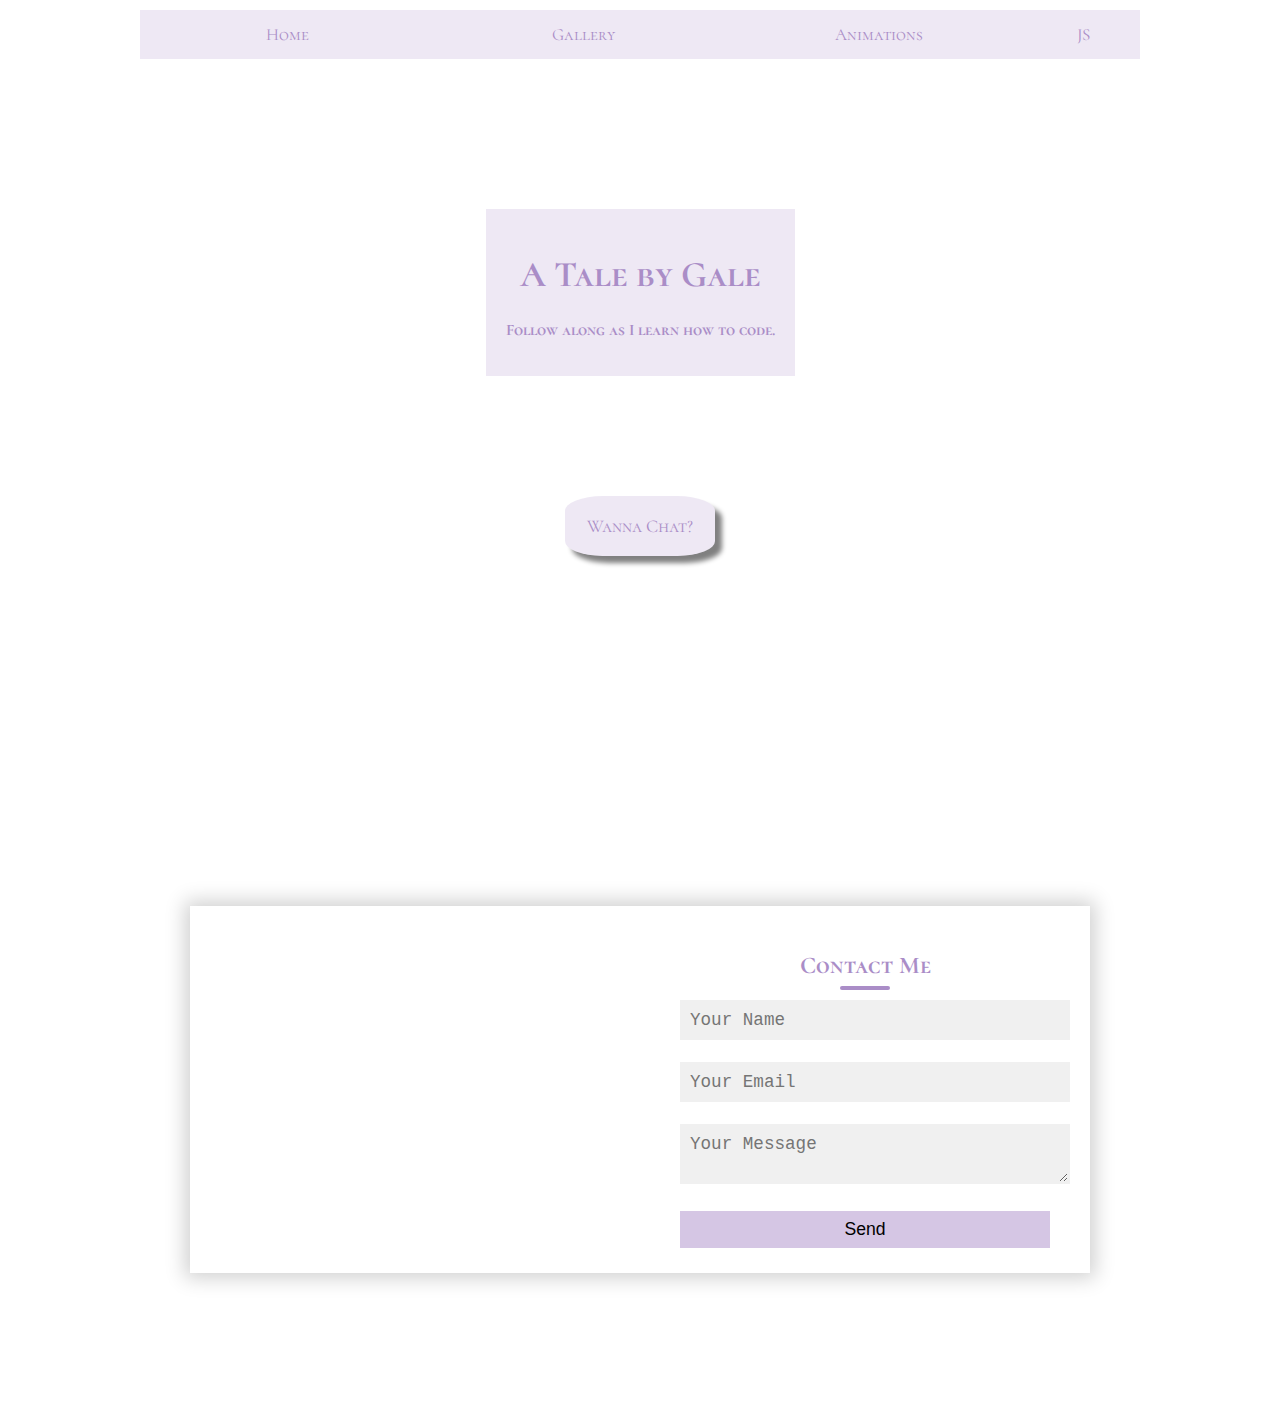
<file: index.html>
<!DOCTYPE html>
<html lang="en">

<head>
    <meta charset="UTF-8">
    <meta http-equiv="X-UA-Compatible" content="IE=edge">
    <meta name="viewport" content="width=device-width, initial-scale=1.0">
    <title>ATBG</title>
    <link rel="stylesheet" href="index.css">
    <link href="https://fonts.googleapis.com/css2?family=Cormorant+SC&family=Festive&display=swap" rel="stylesheet">
    <!-- Fathom - simple website analytics - https://github.com/usefathom/fathom -->
<script> 
    (function(f, a, t, h, o, m){
        a[h]=a[h]||function(){
            (a[h].q=a[h].q||[]).push(arguments)
        };
        o=f.createElement('script'),
        m=f.getElementsByTagName('script')[0];
        o.async=1; o.src=t; o.id='fathom-script';
        m.parentNode.insertBefore(o,m)
    })(document, window, '//analytics.atalebygale.com/tracker.js', 'fathom');
    fathom('set', 'siteId', 'FLEUE');
    fathom('trackPageview');
    </script>
    <!-- / Fathom -->    
</head>

<body>
    <div class ="container">

    <!-- Navigation Bar -->
    <div class="navbar">
        <a href = "/">Home</a>
        <a href = "/gallery.html" >Gallery</a>
        <a href="/animations.html">Animations</a>
        <div class="dropdown">
            <button class="dropbtn">JS
                <i class="dropbtn2"></i>
            </button>
            <div class="dropdown-links">
                <a href = "/conversions.html">Conversions</a>
                <a href="/time.html">Time</a>
                <a href="/datenight.html">Date Night</a>
            </div>
        </div>
    </div>
    <!-- Header -->
    <br>
    <br>
    <div class="header">
        <h1>A Tale by Gale</h1>
        <h3>Follow along as I learn how to code.</h3>
    </div>
    <br>
      <!--"contact me" Scroll Button -->
<div class="btncontainer">
    <button class="scrollbtn" onclick="window.scrollBy(0, 1000)">Wanna Chat?</button>
</div>
    <div style="height: 200px"></div>
    <!-- Contact Form -->
    <form name="MyContactForm" netlify>
<div class="contactcontainer">
    <div class="contactbox">
        <div class="left"></div>
        <div class="right">
        <h2 class="contactmetext">Contact Me</h2>
        <input name="Name" type="text" class="field" placeholder="Your Name">
        <input name="Email" type="email" class="field" placeholder="Your Email">
        <textarea name="Message" class="field area" placeholder="Your Message"></textarea>
        <button class="contactbtn">Send</button>
    </div>
    </div>
</div>
</form>
    </div>
</div>

</body>

<!-- Javascript -->

</html>
</file>
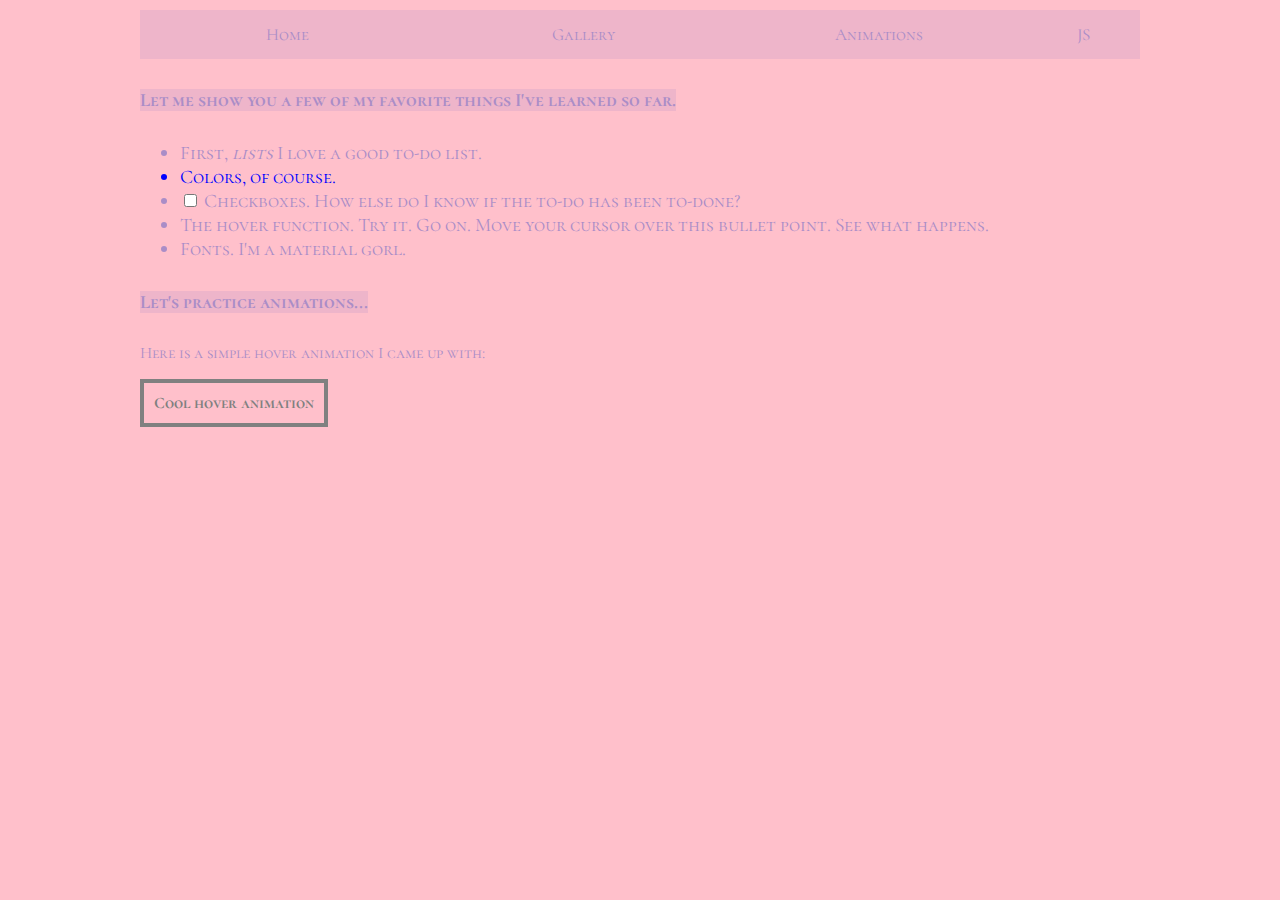
<file: animations.html>
<!DOCTYPE html>
<html lang="en">
<head>
    <meta charset="UTF-8">
    <meta http-equiv="X-UA-Compatible" content="IE=edge">
    <meta name="viewport" content="width=device-width, initial-scale=1.0">
    <title>ATBG</title>
    <link rel="stylesheet" href="index.css">
    <link href="https://fonts.googleapis.com/css2?family=Cormorant+SC&family=Festive&display=swap" rel="stylesheet">
    <!-- Fathom - simple website analytics - https://github.com/usefathom/fathom -->
<script> 
    (function(f, a, t, h, o, m){
        a[h]=a[h]||function(){
            (a[h].q=a[h].q||[]).push(arguments)
        };
        o=f.createElement('script'),
        m=f.getElementsByTagName('script')[0];
        o.async=1; o.src=t; o.id='fathom-script';
        m.parentNode.insertBefore(o,m)
    })(document, window, '//analytics.atalebygale.com/tracker.js', 'fathom');
    fathom('set', 'siteId', 'FLEUE');
    fathom('trackPageview');
    </script>
    <!-- / Fathom -->    
</head>
<body class="animbody"> <div class="container">
    <!-- Navigation Bar -->
    <div class="navbar">
        <a href = "/">Home</a>
        <a href = "/gallery.html" >Gallery</a>
        <a href="/animations.html">Animations</a>
        <div class="dropdown">
            <button class="dropbtn">JS
                <i class="dropbtn2"></i>
            </button>
            <div class="dropdown-links">
                <a href = "/conversions.html">Conversions</a>
                <a href="/time.html">Time</a>
                <a href="/datenight.html">Date Night</a>
            </div>
        </div>
    </div>
 <!-- My favorite things -->
 <div>
    <h3 class="letmeshow"> Let me show you a few of my favorite things I've learned so far.</h3>
    <ul class="favthings">
        <li>First, <em>lists</em> I love a good to-do list.</li>
        <li class="colors">Colors, of course.</li>
        <li> <input type="checkbox"> Checkboxes. How else do I know if the to-do has been to-done?</li>
        <li class="hover">The hover function. Try it. Go on. Move your cursor over this bullet point. See what
            happens.</li>
        <li class="fonts">Fonts. I'm a material gorl.</li>
    </ul>
</div>
<!-- Animations -->
<div>
    <h3 class="practicean">Let's practice animations...</h3>
    <p>Here is a simple hover animation I came up with:</p>
    <p class="anim1">Cool hover animation </p>
</div>
</div>
</body>
</html>
</file>
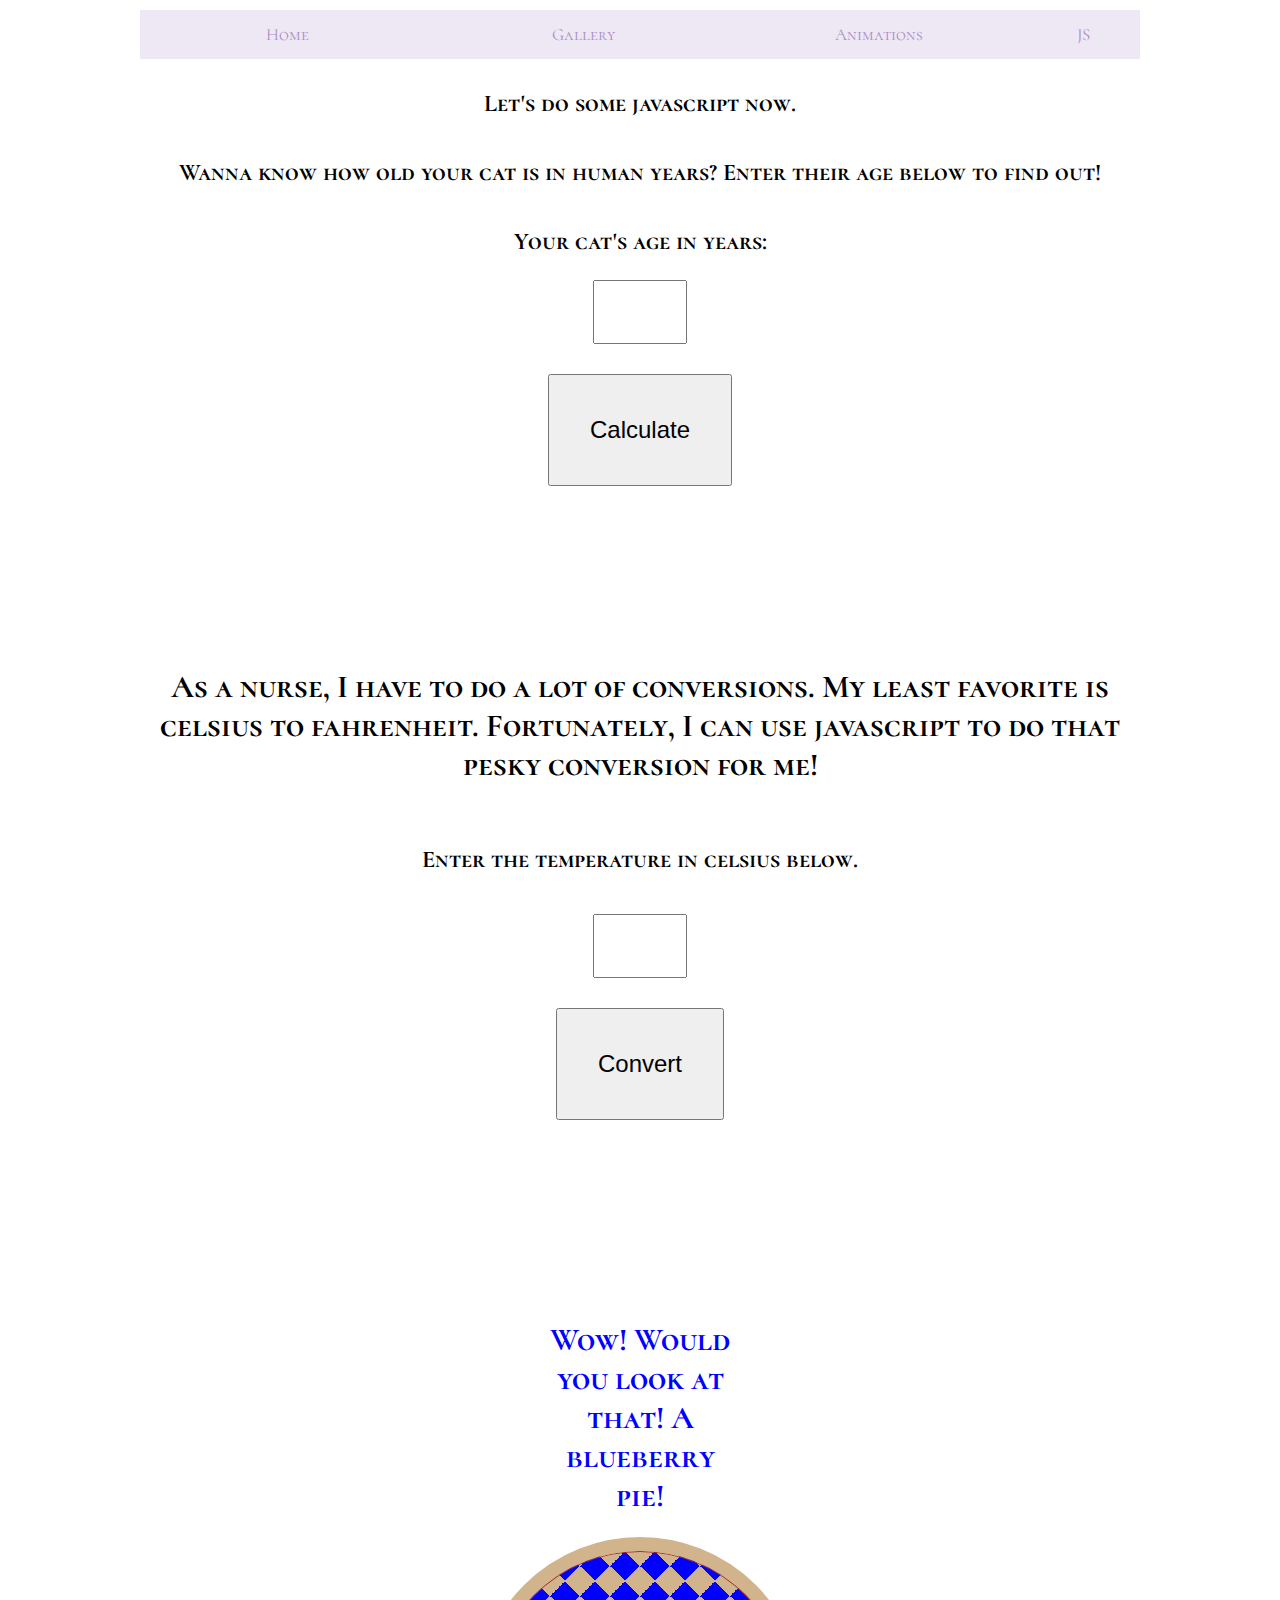
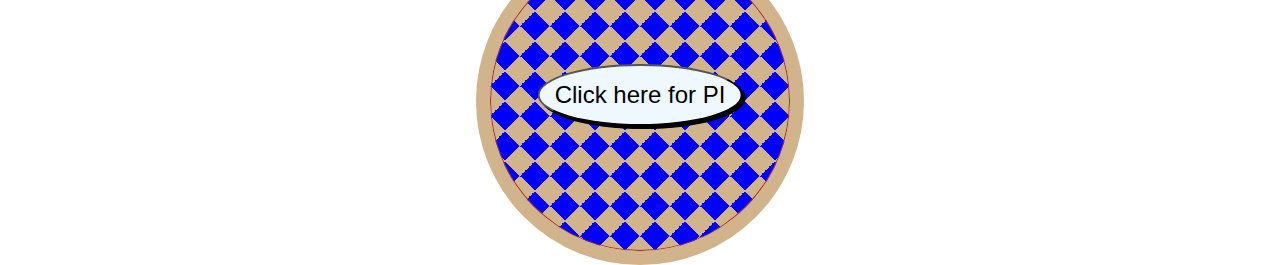
<file: conversions.html>
<!DOCTYPE html>
<html lang="en">
<head>
    <meta charset="UTF-8">
    <meta http-equiv="X-UA-Compatible" content="IE=edge">
    <meta name="viewport" content="width=device-width, initial-scale=1.0">
    <title>ATBG</title>
    <link rel="stylesheet" href="index.css">
    <link href="https://fonts.googleapis.com/css2?family=Cormorant+SC&family=Festive&display=swap" rel="stylesheet">
    <!-- Fathom - simple website analytics - https://github.com/usefathom/fathom -->
<script> 
    (function(f, a, t, h, o, m){
        a[h]=a[h]||function(){
            (a[h].q=a[h].q||[]).push(arguments)
        };
        o=f.createElement('script'),
        m=f.getElementsByTagName('script')[0];
        o.async=1; o.src=t; o.id='fathom-script';
        m.parentNode.insertBefore(o,m)
    })(document, window, '//analytics.atalebygale.com/tracker.js', 'fathom');
    fathom('set', 'siteId', 'FLEUE');
    fathom('trackPageview');
    </script>
    <!-- / Fathom -->    
</head>
<body>
    <div class="container">
    <!-- Navigation Bar -->
    <div class="navbar">
        <a href = "/">Home</a>
        <a href = "/gallery.html" >Gallery</a>
        <a href="/animations.html">Animations</a>
        <div class="dropdown">
            <button class="dropbtn">JS
                <i class="dropbtn2"></i>
            </button>
            <div class="dropdown-links">
                <a href = "/conversions.html">Conversions</a>
                <a href="time.html">Time</a>
                <a href="/datenight.html">Date Night</a>
            </div>
        </div>
    </div>
 
<!--Javascript (cat years to human years)-->
<div class="cattohumanyears">
    <h2> Let's do some javascript now.</h2>
    <h2> Wanna know how old your cat is in human years? Enter their age below to find out!</h3>

    <!-- <P> Cat's name</P> -->
    <!-- <input type = "text" id = "catname"> -->
 <div>
    <h2> Your cat's age in years:</p>
    <input type = "text" id = "catage">
    <br>
    <button id="btn"> Calculate </button>
    <div id="result"></div>
</div>
</div>



<!-- Celsius to fahrenheit -->
<br>
<div class="fahrenheitConversion">
<h1>As a nurse, I have to do a lot of conversions. My least favorite is celsius to fahrenheit. Fortunately, I can use javascript to do that pesky conversion for me!</h1>
<br>
<div class="fahrenheitConversionSection">
<h2>Enter the temperature in celsius below.</h2>
<br>
<input type = "text" id = "celsius">
<br>
<button id="tempButton">Convert</button>
<br>
<br>
<div id="tempResult"></div>
</div>
</div>


<!-- Let's eat PI! -->

<h1 class="PItext">Wow! Would 
you look at that! A 
blueberry pie!</h1>
<div class="circle">
<button 
class="piButton" id="piButton">
Click here for PI</button>
</div>

<!-- Javascript -->
<script src = "conversions.js"></script>
</div>
</body>
</html>
</file>
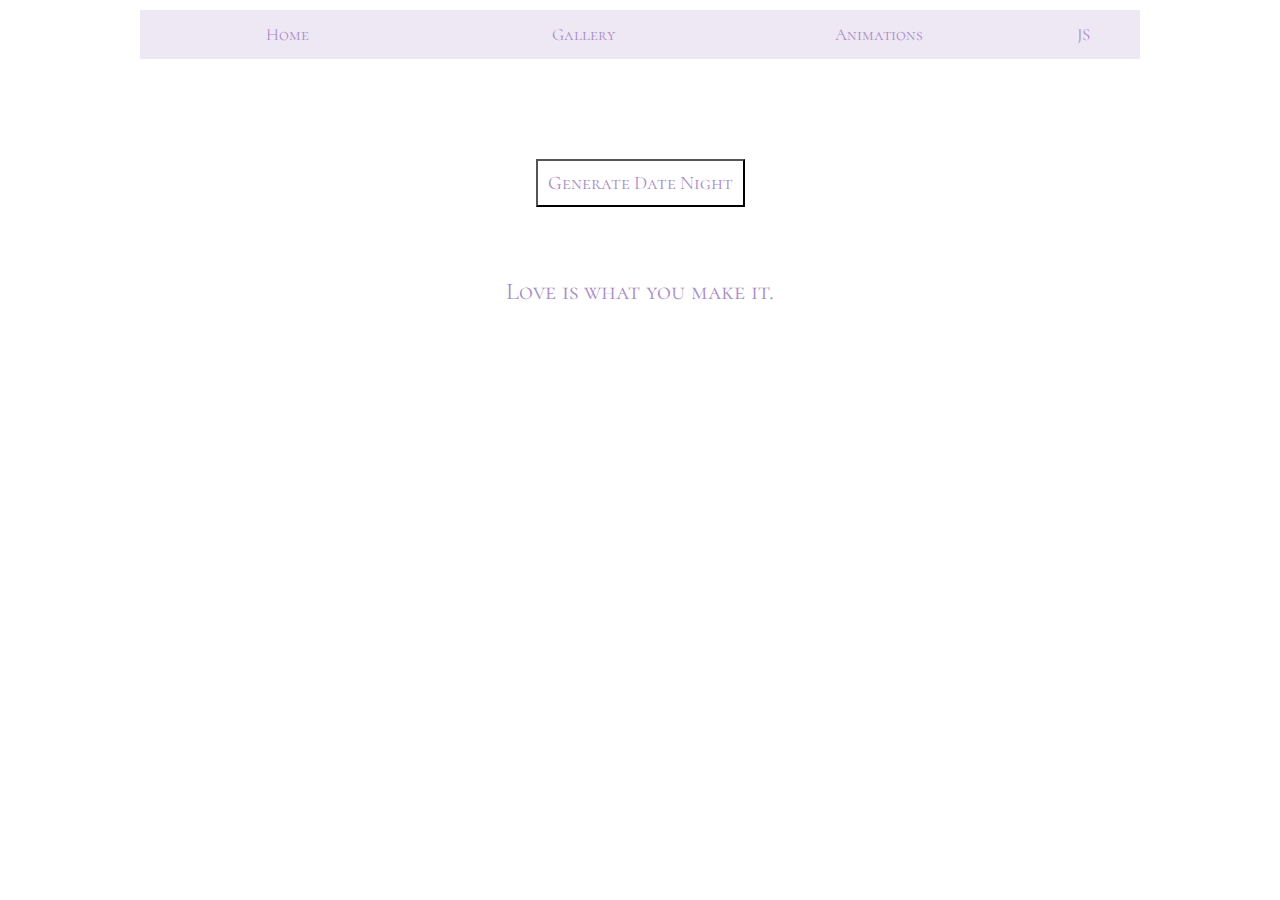
<file: datenight.html>
<!DOCTYPE html>
<html lang="en">
<head>
    <meta charset="UTF-8">
    <meta http-equiv="X-UA-Compatible" content="IE=edge">
    <meta name="viewport" content="width=device-width, initial-scale=1.0">
    <title>ATBG</title>
    <link rel="stylesheet" href="index.css">
    <link href="https://fonts.googleapis.com/css2?family=Cormorant+SC&family=Festive&display=swap" rel="stylesheet">
    <!-- Fathom - simple website analytics - https://github.com/usefathom/fathom -->
<script> 
    (function(f, a, t, h, o, m){
        a[h]=a[h]||function(){
            (a[h].q=a[h].q||[]).push(arguments)
        };
        o=f.createElement('script'),
        m=f.getElementsByTagName('script')[0];
        o.async=1; o.src=t; o.id='fathom-script';
        m.parentNode.insertBefore(o,m)
    })(document, window, '//analytics.atalebygale.com/tracker.js', 'fathom');
    fathom('set', 'siteId', 'FLEUE');
    fathom('trackPageview');
    </script>
    <!-- / Fathom -->    
</head>
<body class="datenightbody">
    <div class="container">
    <!-- Navigation Bar -->
    <div class="navbar">
        <a href = "/">Home</a>
        <a href = "/gallery.html" >Gallery</a>
        <a href="/animations.html">Animations</a>
        <div class="dropdown">
            <button class="dropbtn">JS
                <i class="dropbtn2"></i>
            </button>
            <div class="dropdown-links">
                <a href = "/conversions.html">Conversions</a>
                <a href="/time.html">Time</a>
                <a href="/datenight.html">Date Night</a>
            </div>
        </div>
    </div>
    <!-- Start content here -->
    <div class="dategeneratorbuttoncontainer">
        <button id="dategeneratorbutton">Generate Date Night</button>
    </div>
    <div class="resultcontainer">
        <div id="datenightresult">Love is what you make it.</div>
    </div>
    


<!-- Javascript -->
<script src = "datenight.js"></script>
</div>
</body>
</html>
</file>
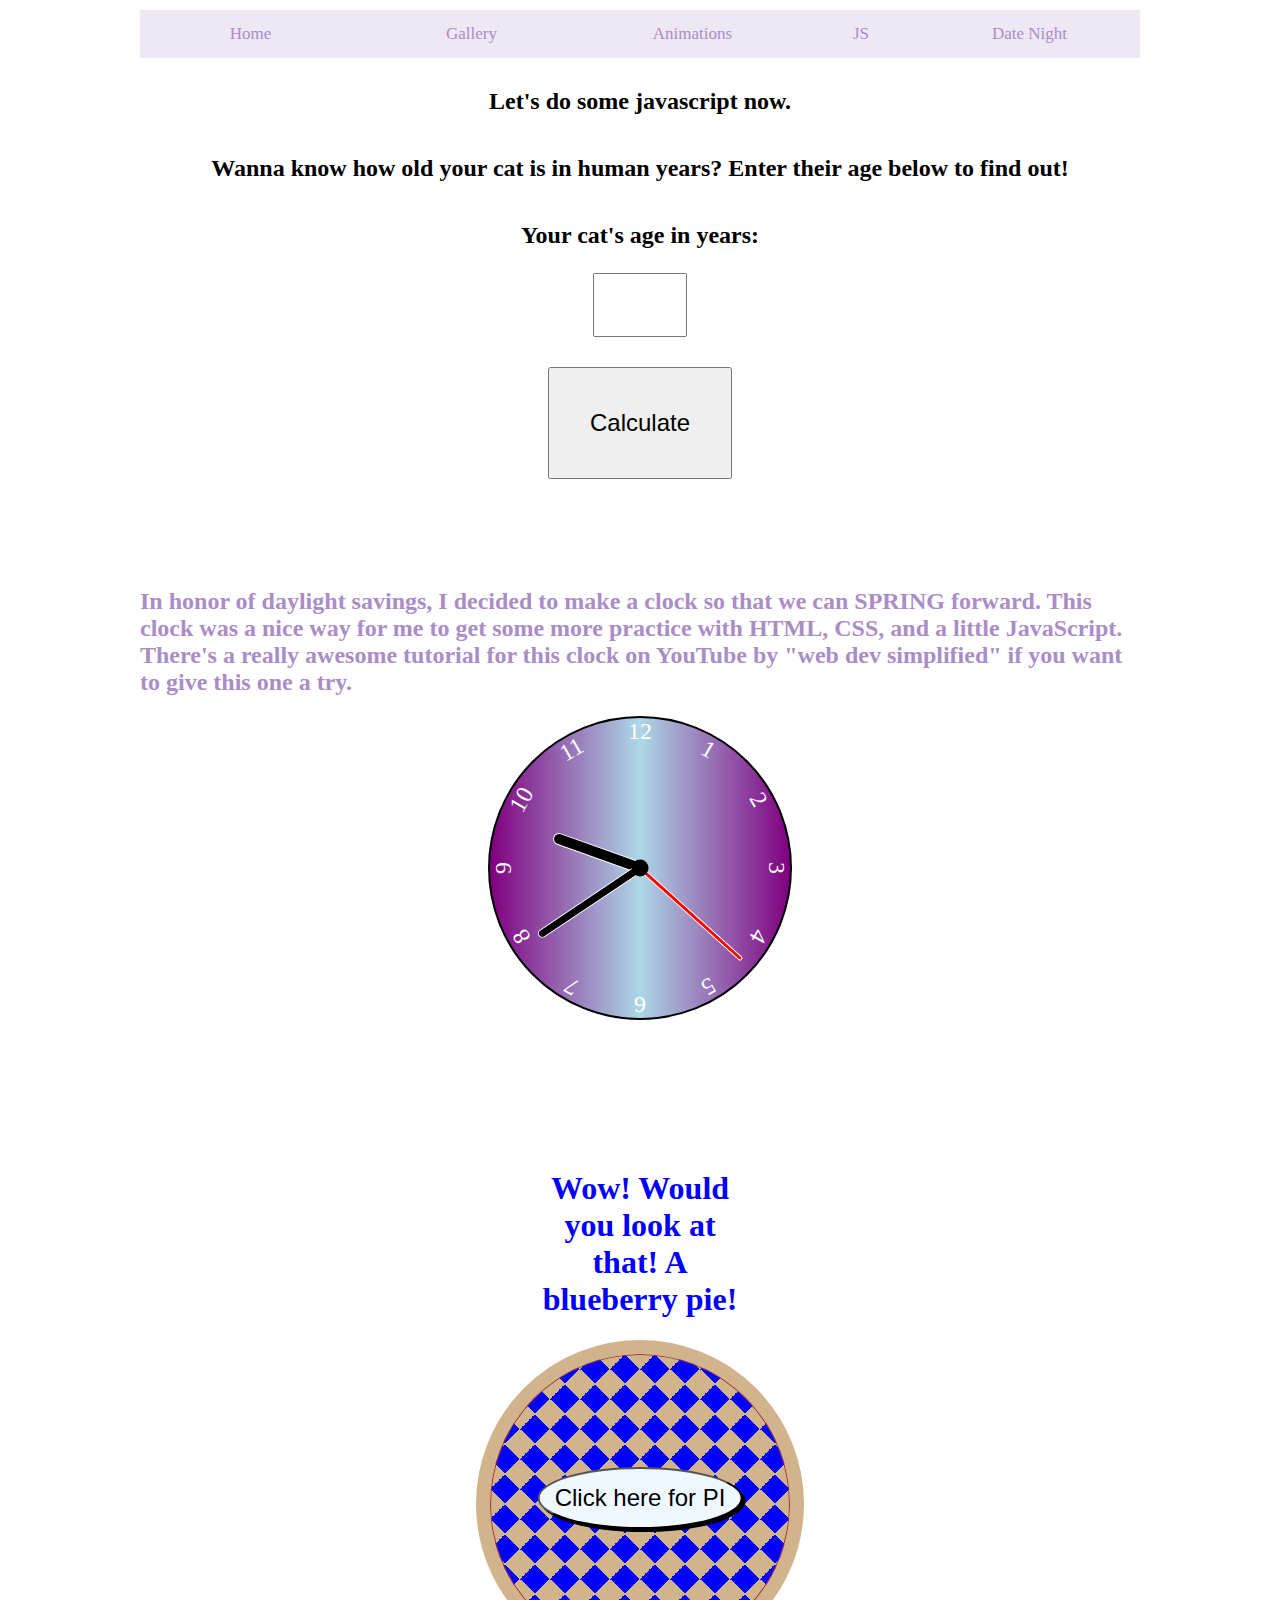
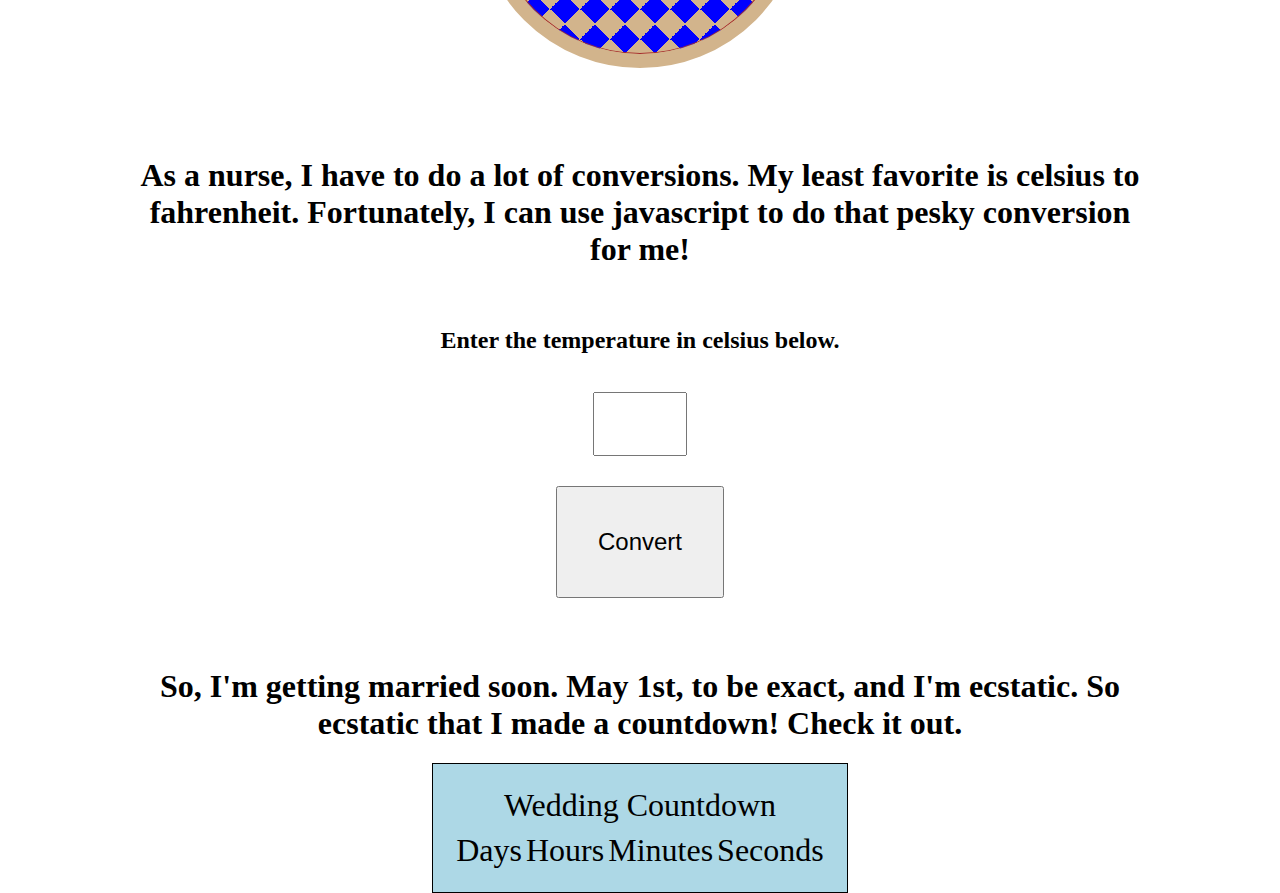
<file: jsprojects.html>
<!DOCTYPE html>
<html lang="en">
<head>
    <meta charset="UTF-8">
    <meta http-equiv="X-UA-Compatible" content="IE=edge">
    <meta name="viewport" content="width=device-width, initial-scale=1.0">
    <title>ATBG</title>
    <link rel="stylesheet" href="index.css">
    <!-- Fathom - simple website analytics - https://github.com/usefathom/fathom -->
<script> 
    (function(f, a, t, h, o, m){
        a[h]=a[h]||function(){
            (a[h].q=a[h].q||[]).push(arguments)
        };
        o=f.createElement('script'),
        m=f.getElementsByTagName('script')[0];
        o.async=1; o.src=t; o.id='fathom-script';
        m.parentNode.insertBefore(o,m)
    })(document, window, '//analytics.atalebygale.com/tracker.js', 'fathom');
    fathom('set', 'siteId', 'FLEUE');
    fathom('trackPageview');
    </script>
    <!-- / Fathom -->    
</head>
<body>
    <div class="container">
    <!-- Navigation Bar -->
    <div class="navbar">
        <a href = "/">Home</a>
        <a href = "/gallery.html" >Gallery</a>
        <a href="/animations.html">Animations</a>
        <div class="dropdown">
            <button class="dropbtn">JS
                <i class="dropbtn2"></i>
            </button>
            <div class="dropdown-links">
                <a href = "/conversions.html">Conversions</a>
            </div>
        </div>
        <a href="/datenight.html">Date Night</a>
    </div>
 
<!--Javascript (cat years to human years)-->
<div class="cattohumanyears">
    <h2> Let's do some javascript now.</h2>
    <h2> Wanna know how old your cat is in human years? Enter their age below to find out!</h3>

    <!-- <P> Cat's name</P> -->
    <!-- <input type = "text" id = "catname"> -->
 <div>
    <h2> Your cat's age in years:</p>
    <input type = "text" id = "catage">
    <br>
    <button id="btn"> Calculate </button>
    <div id="result"></div>
</div>
</div>


<!-- Analog clock -->
<h2>In honor of daylight savings, I decided to make a clock so that we can SPRING forward. This clock was a nice way for me to get some more practice with HTML, CSS, and a little JavaScript. There's a really awesome tutorial for this clock on YouTube by "web dev simplified" if you want to give this one a try.</h2>
<section class="clock-wrapper">
<div class="clock">
    <div class="hand hour" data-hour-hand></div>
    <div class="hand minute" data-minute-hand></div>
    <div class="hand second" data-second-hand></div>
    <div class="number number1">1</div> 
    <div class="number number2">2</div>
    <div class="number number3">3</div>
    <div class="number number4">4</div>
    <div class="number number5">5</div>
    <div class="number number6">6</div>
    <div class="number number7">7</div>
    <div class="number number8">8</div>
    <div class="number number9">9</div>
    <div class="number number10">10</div>
    <div class="number number11">11</div>
    <div class="number number12">12</div>
</div>
</section>


<!-- Let's eat PI! -->

<h1 class="PItext">Wow! Would 
you look at that! A 
blueberry pie!</h1>
<div class="circle">
<button 
class="piButton" id="piButton">
Click here for PI</button>
</div>

<!-- Celsius to fahrenheit -->
<br>
<div class="fahrenheitConversion">
<h1>As a nurse, I have to do a lot of conversions. My least favorite is celsius to fahrenheit. Fortunately, I can use javascript to do that pesky conversion for me!</h1>
<br>
<div class="fahrenheitConversionSection">
<h2>Enter the temperature in celsius below.</h2>
<br>
<input type = "text" id = "celsius">
<br>
<button id="tempButton">Convert</button>
<br>
<br>
<div id="tempResult"></div>
</div>
</div>

<div class="countdown">
<h1>So, I'm getting married soon. May 1st, to be exact, and I'm ecstatic. So ecstatic that I made a countdown! Check it out.</h1>
<table class="countdowntimer">
    <tr>
        <td colspan="4">Wedding Countdown</td>
    </tr>
    <tr>
        <td id="days"></td>
        <td id="hours"></td>
        <td id="minutes"></td>
        <td id="seconds"></td>
    </tr>
    <tr>
        <td>Days</td>
        <td>Hours</td>
        <td>Minutes</td>
        <td>Seconds</td>
    </tr>
</table>
</div>
<!-- Javascript -->
<script src = "index.js"></script>
</div>
</body>
</html>
</file>
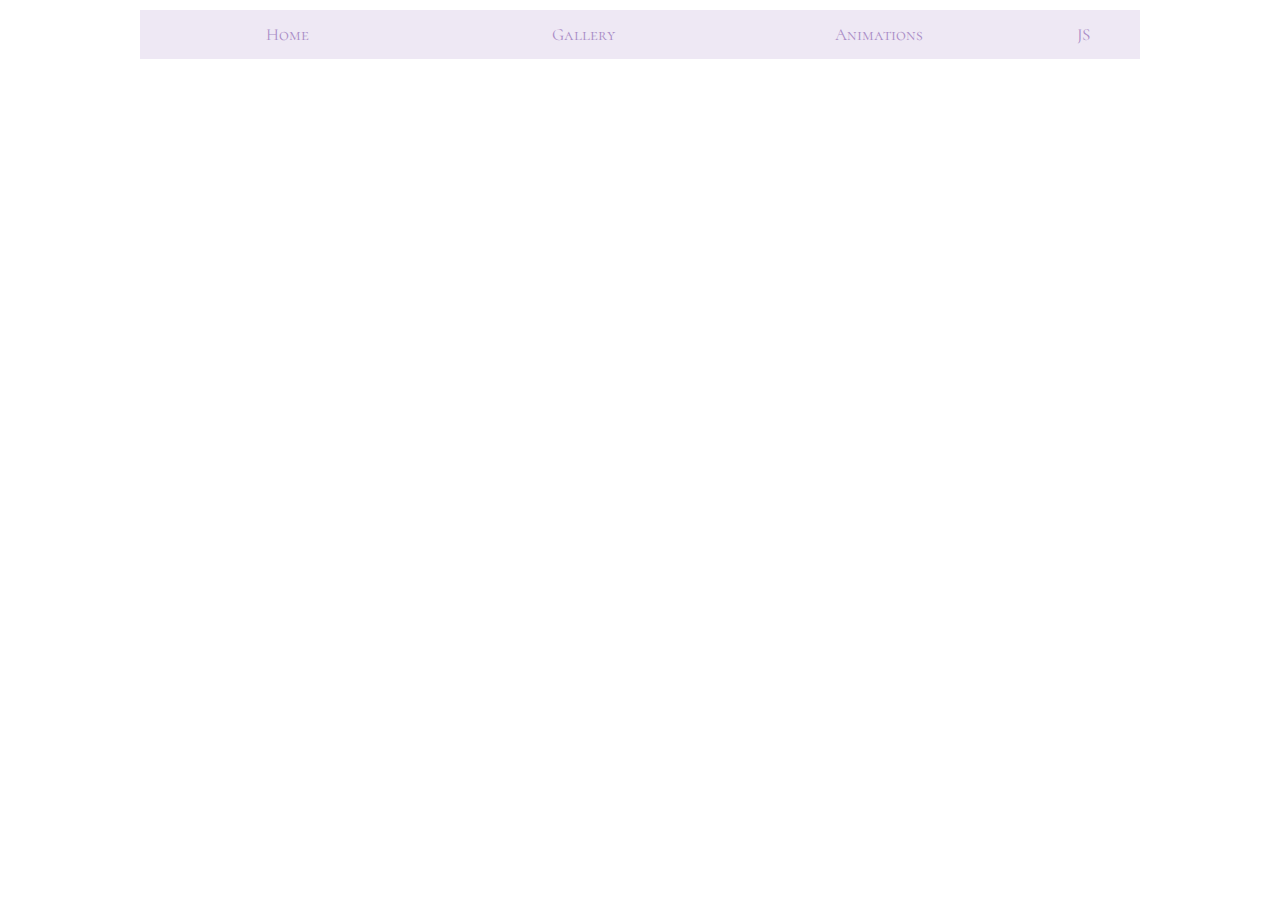
<file: Nursing.html>
<!DOCTYPE html>
<html lang="en">
<head>
    <meta charset="UTF-8">
    <meta http-equiv="X-UA-Compatible" content="IE=edge">
    <meta name="viewport" content="width=device-width, initial-scale=1.0">
    <title>ATBG</title>
    <link rel="stylesheet" href="index.css">
    <link href="https://fonts.googleapis.com/css2?family=Cormorant+SC&family=Festive&display=swap" rel="stylesheet">
    <!-- Fathom - simple website analytics - https://github.com/usefathom/fathom -->
<script> 
    (function(f, a, t, h, o, m){
        a[h]=a[h]||function(){
            (a[h].q=a[h].q||[]).push(arguments)
        };
        o=f.createElement('script'),
        m=f.getElementsByTagName('script')[0];
        o.async=1; o.src=t; o.id='fathom-script';
        m.parentNode.insertBefore(o,m)
    })(document, window, '//analytics.atalebygale.com/tracker.js', 'fathom');
    fathom('set', 'siteId', 'FLEUE');
    fathom('trackPageview');
    </script>
    <!-- / Fathom -->    
</head>
<body>
    <div class="container">
    <!-- Navigation Bar -->
    <div class="navbar">
        <a href = "/">Home</a>
        <a href = "/gallery.html" >Gallery</a>
        <a href="/animations.html">Animations</a>
        <div class="dropdown">
            <button class="dropbtn">JS
                <i class="dropbtn2"></i>
            </button>
            <div class="dropdown-links">
                <a href = "/conversions.html">Conversions</a>
                <a href="/time.html">Time</a>
                <a href="/Nursing.html">Nursing</a>
            </div>
        </div>
    </div>
</file>
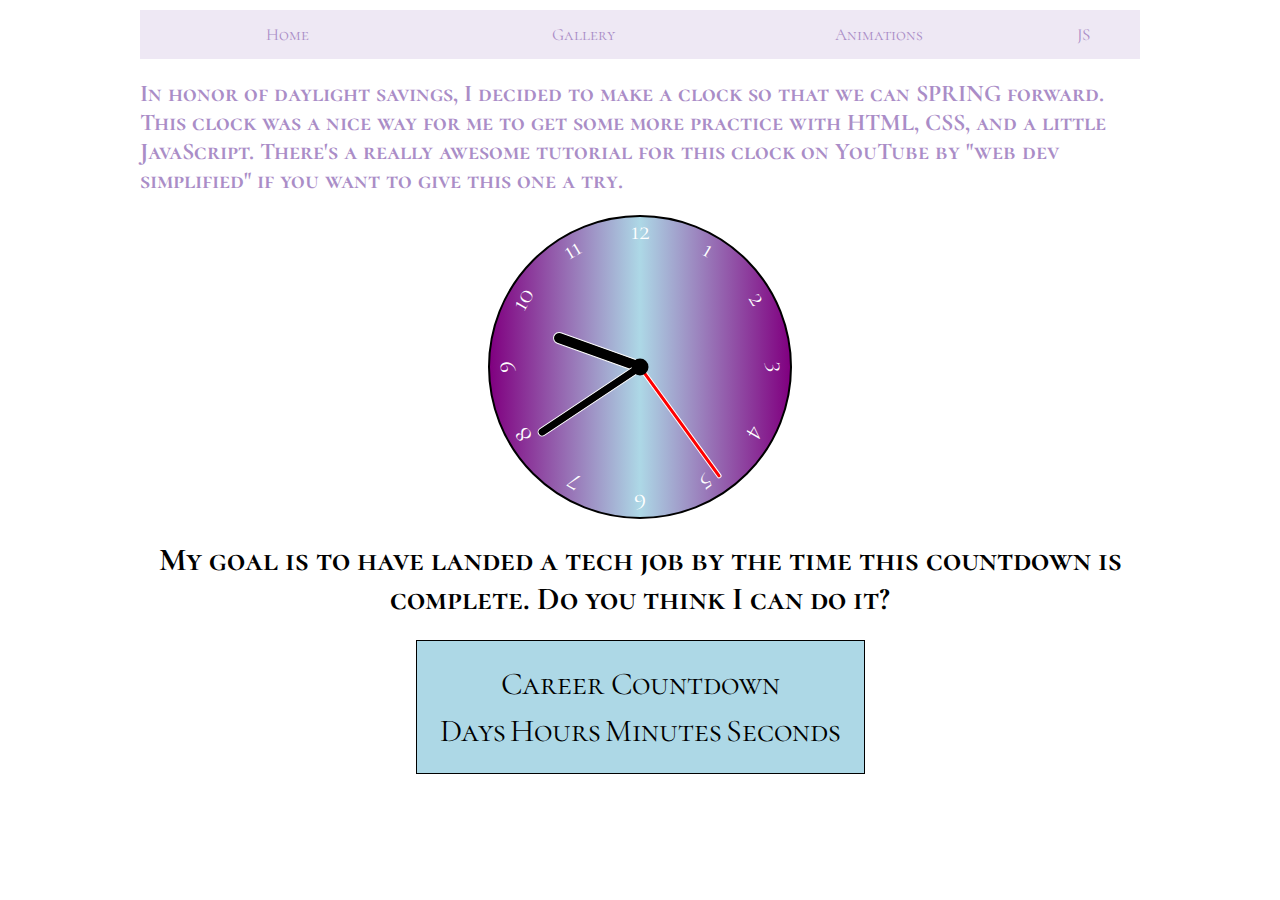
<file: time.html>
<!DOCTYPE html>
<html lang="en">
<head>
    <meta charset="UTF-8">
    <meta http-equiv="X-UA-Compatible" content="IE=edge">
    <meta name="viewport" content="width=device-width, initial-scale=1.0">
    <title>ATBG</title>
    <link rel="stylesheet" href="index.css">
    <link href="https://fonts.googleapis.com/css2?family=Cormorant+SC&family=Festive&display=swap" rel="stylesheet">
    <!-- Fathom - simple website analytics - https://github.com/usefathom/fathom -->
<script> 
    (function(f, a, t, h, o, m){
        a[h]=a[h]||function(){
            (a[h].q=a[h].q||[]).push(arguments)
        };
        o=f.createElement('script'),
        m=f.getElementsByTagName('script')[0];
        o.async=1; o.src=t; o.id='fathom-script';
        m.parentNode.insertBefore(o,m)
    })(document, window, '//analytics.atalebygale.com/tracker.js', 'fathom');
    fathom('set', 'siteId', 'FLEUE');
    fathom('trackPageview');
    </script>
    <!-- / Fathom -->    
</head>
<body>
    <div class="container">
    <!-- Navigation Bar -->
    <div class="navbar">
        <a href = "/">Home</a>
        <a href = "/gallery.html" >Gallery</a>
        <a href="/animations.html">Animations</a>
        <div class="dropdown">
            <button class="dropbtn">JS
                <i class="dropbtn2"></i>
            </button>
            <div class="dropdown-links">
                <a href = "/conversions.html">Conversions</a>
                <a href="/time.html">Time</a>
                <a href="/datenight.html">Date Night</a>
            </div>
        </div>
    </div>
 <!-- Analog clock -->
<h2>In honor of daylight savings, I decided to make a clock so that we can SPRING forward. This clock was a nice way for me to get some more practice with HTML, CSS, and a little JavaScript. There's a really awesome tutorial for this clock on YouTube by "web dev simplified" if you want to give this one a try.</h2>
<section class="clock-wrapper">
<div class="clock">
    <div class="hand hour" data-hour-hand></div>
    <div class="hand minute" data-minute-hand></div>
    <div class="hand second" data-second-hand></div>
    <div class="number number1">1</div> 
    <div class="number number2">2</div>
    <div class="number number3">3</div>
    <div class="number number4">4</div>
    <div class="number number5">5</div>
    <div class="number number6">6</div>
    <div class="number number7">7</div>
    <div class="number number8">8</div>
    <div class="number number9">9</div>
    <div class="number number10">10</div>
    <div class="number number11">11</div>
    <div class="number number12">12</div>
</div>


<div class="countdown">
    <h1>My goal is to have landed a tech job by the time this countdown is complete. Do you think I can do it?</h1>
    <table class="countdowntimer">
        <tr>
            <td colspan="4">Career Countdown</td>
        </tr>
        <tr>
            <td id="days"></td>
            <td id="hours"></td>
            <td id="minutes"></td>
            <td id="seconds"></td>
        </tr>
        <tr>
            <td>Days</td>
            <td>Hours</td>
            <td>Minutes</td>
            <td>Seconds</td>
        </tr>
    </table>
    </div>

<!-- Javascript -->
<script src = "time.js"></script>
</div>
</body>
</html>
</file>
<file: index.css>
body {
    color:rgb(170, 141, 199);
    width: 100%;
    margin: 0;
    padding: 0;
    font-family: 'Cormorant SC', serif;
}

:root {
    scroll-behavior: smooth;
    
}

.container {
    color:rgb(170, 141, 199);
    margin: 0 auto;
    width: 100%;
    max-width: 1000px;
}

/* Header */
.header {
    background-color: rgba(170, 141, 199, 0.2);
    color: rgb(170, 141, 199);
    font-family:'Cormorant SC', serif;
    text-align: center;
    max-width: fit-content;
    margin: 100px auto;
    overflow: auto;
    font-size: large;
    padding: 20px;
}

.btncontainer {
    display: flex;
    justify-content: center;
    align-items: center;
    
}

.scrollbtn {
    background-color: rgba(170, 141, 199, 0.2);
    color: rgb(170, 141, 199);
    font-family:'Lucida Sans', 'Lucida Sans Regular', 'Lucida Grande', 'Lucida Sans Unicode', Geneva, Verdana, sans-serif;
    text-align: center;
    font-size: large;
    border: none;
    box-shadow: 7px 7px 5px gray;
    border-radius: 25%;
    height: 60px;
    width: 150px;
    padding: 10px;
    position: relative;
    font-family:'Cormorant SC', serif;
}

.scrollbtn:hover {
    background-color: rgba(106, 74, 137, 0.2); 
    cursor: pointer;
}
.header h3 {
    font-size:medium;
}

/* Contact Form */
.contactcontainer {
    position: relative;
    display: flex;
    justify-content: center;
    align-items: center;
    width: 100%;
    height: 100%;
    padding: 50px 50px;
    max-width: fit-content;
    margin: 100px auto;
    overflow: auto;
}

.contactcontainer:after {
    content: '';
    position: absolute;
    left: 0;
    top: 0;
    width: 100%;
    height: 100%;
    background: url("https://res.cloudinary.com/atalebygale/image/upload/v1658504531/LauraWill63_iywbla.jpg") no-repeat center;
    background-size: cover;
    z-index: -1;
    filter: blur(50px);
    max-width: 1000px;
}

.contactbox {
    max-width: 1000px;
    display: grid;
    grid-template-columns: repeat(2, 1fr);
    justify-content: center;
    align-items: center;
    text-align: center;
    background-color: #fff;
    box-shadow: 0px 0px 19px 5px rgba(0, 0, 0, 0.19);
    /* color: black; */ 
}

.left {
    height: 100%;
    background: url("https://res.cloudinary.com/atalebygale/image/upload/v1658504531/LauraWill63_iywbla.jpg") no-repeat center;
    background-size: cover;
}

.right {
    padding: 25px 40px;
}

.contactmetext {
    position: relative;
    padding-bottom: 10px;
    margin-bottom: 10px;
}

.contactmetext:after {
    content: '';
    position: absolute;
    left: 50%;
    bottom: 0;
    transform: translateX(-50%);
    height: 4px;
    width: 50px;
    border-radius: 2px;
    background-color: rgb(170, 141, 199);
}

.field {
    width: 100%;
    padding: 0.5rem 0.5rem;
    font-size: 1.1rem;
    margin-bottom: 22px;
    transition: .3s;
    outline: none;
    border: 2px solid rgba(0, 0, 0, 0);
    background-color: rgba(230, 230, 230, 0.6);
    font-family:'Courier New', Courier, monospace;
} 

.field:hover {
    background-color: rgba(0, 0, 0, 0.1);
}

.field:focus {
    background-color: #fff;
    border: 2px solid rgb(170, 141, 199)
}

.contactbtn {
    width: 100%;
    padding: 0.5rem 1rem;
    font-size: 1.1rem;
    background-color: rgb(213, 198, 228);
    cursor: pointer;
    outline: none;
    border: none;
    transition: .3s;
}

.contactbtn:hover {
    background-color: rgb(170, 141, 199);
}

@media screen and (max-width:1000px) {
    .contactbox{
        grid-template-columns: 1fr;
    }
    .left{
        height: 200px;
    }
    
}

/* Navigation Bar */
.navbar {
    background-color: rgba(170, 141, 199, 0.2);
    overflow: hidden;
    margin-top: 10px;
    margin-bottom: 10px;
    width: 100%;
    display: flex;
    font-family:'Cormorant SC', serif;
}

.navbar a {
  color: rgb(170, 141, 199);
  text-align: center;
  padding: 14px 16px;
  text-decoration: none;
  font-size: 17px;
  flex: 1;
  font-family:'Cormorant SC', serif;
}

.navbar a:hover, .dropdown:hover {
    background-color: #ddd; 
}

/* Dropdown button on navigation bar */
.dropdown {
    float: left;
    overflow: hidden;
}
.dropdown .dropbtn {
    border: none;
    outline: none;
    background-color: inherit;
    font-family: inherit;
    margin: 0;
    color: rgb(170, 141, 199);
    text-align: center;
    padding: 14px 50px;
    text-decoration: none;
    font-size: 17px;
    flex: 1;
}

.dropdown-links {
  display: none;
  position: absolute;
  background-color: rgba(170, 141, 199, 0.2);
  min-width: 160px;
  box-shadow: 0px 8px 16px 0px rgba(0,0,0,0.2);
  z-index: 1;
  width: 171px;
  font-family:'Cormorant SC', serif;
}

.dropdown-links a {
  float: none;
  color: rgb(170, 141, 199);
  padding: 12px 16px;
  text-decoration: none;
  display: block;
  text-align: center;
}

.dropdown-links a:hover {
    background-color: #ddd;
}

.dropdown:hover .dropdown-links {
    display: block;
  }

/* Let me show you my favorite things */
.letmeshow {
    margin-top: 30px;
    margin-bottom: 30px;
    width: fit-content;
    color: rgb(170, 141, 199);
    background-color: rgba(170, 141, 199, 0.2);
    font-family:'Cormorant SC', serif;
}
.favthings {
    font-size:larger;
}
.colors {
    color:blue;
}
.hover:hover{
    transform: translateY(-10px);
}
.fonts {
    font-family:'Cormorant SC', serif;
}
/* Let's practice animatinos */
.practicean {
    margin-top: 30px;
    margin-bottom: 30px;
    width: fit-content;
    color: rgb(170, 141, 199);
    background-color: rgba(170, 141, 199, 0.2);
}
/* Animations */
.anim1 {
    font-size:medium;
    font-weight: bolder;
    border: 4px solid gray;
    position: relative;
    width:fit-content;
    padding: 10px;
    transition: all 0.1s ease-in;
    color: gray;

  }
  .anim1:hover{
      font-size:xx-large;
      color:gray;
      border: 4px solid gray;
  }
.movingon {
    text-align: center;
}

/* Let's add photos */
.addphoto {
    margin-top: 30px;
    margin-bottom: 30px;
    width: fit-content;
    color: rgb(170, 141, 199);
    background-color: rgba(170, 141, 199, 0.2);
    margin: 0 auto;
    margin-bottom: 60px;
}
/* gallery */
.gallery {
    display: grid;
    grid-gap: 10px;
    grid-template-columns: repeat(3, minmax(150px, 1fr));
    margin-bottom: 20px;
}


@media only screen and (max-width: 600px) {
    .gallery {
        grid-template-columns: repeat(2, minmax(150px, 1fr));
    }
  }


.gallery_img {
    width: 100%;
    overflow:scroll;
    transition: all 0.2s ease-in;
}
.cattohumanyears {
    padding-bottom: 40px;
    display:flex; 
    flex-direction: column;
    align-items: center;
    text-align: center;
    color: black;
}
#btn {
    padding: 40px;
    margin-bottom: 30px;
    font-size:x-large;
}

#catage {
    padding: 10px;
    height: 40px;
    width: 70px;
    margin-bottom: 30px;
    font-size:xx-large;
    text-align: center;
}

.clock-wrapper {
    display: flex;
    flex-direction: column;
    align-items: center;
}

.clock {
    width: 300px;
    height: 300px;
    background: linear-gradient(to right, purple 0%, lightblue 50%, purple 100%);
    border-radius: 50%;
    border: 2px solid black; 
    position: relative;
}

.clock .number {
    --rotation: 0;
    color: white;
    position: absolute;
    width: 100%;
    height: 100%;
    text-align: center; 
    transform: rotate(var(--rotation)); 
    font-size: 1.5rem;
}

.clock .number1 {--rotation: 30deg}
.clock .number2 {--rotation: 60deg}
.clock .number3 {--rotation: 90deg}
.clock .number4 {--rotation: 120deg}
.clock .number5 {--rotation: 150deg}
.clock .number6 {--rotation: 180deg}
.clock .number7 {--rotation: 210deg}
.clock .number8 {--rotation: 240deg}
.clock .number9 {--rotation: 270deg}
.clock .number10 {--rotation: 300deg}
.clock .number11 {--rotation: 330deg}

.clock .hand {
    --rotation: 0;
    position: absolute;
    bottom: 50%;
    left: 50%;
    background-color: black; 
    border: 1px solid white;
    border-top-left-radius: 10px;
    border-top-right-radius: 10px;
    transform-origin: bottom;
    z-index: 10;
    transform: translateX(-50%) rotate(calc(var(--rotation) * 1deg));
}

.clock .hand.hour {
    width: 10px;
    height:30%;
    background-color: black;
}

.clock .hand.minute {
    width: 7px;
    height:40%;
    background-color: black;
}

.clock .hand.second {
    width: 3px;
    height:45%;
    background-color: red;
}

.clock::after {
    content: '';
    position: absolute;
    background-color: black;
    z-index: 11;
    width: 17px;
    height: 17px;
    top: 50%;
    left: 50%;
    transform: translate(-50%, -50%);
    border-radius: 50%;
} 


/* PI CSS */

.circle {
    border-radius: 50%;
    width: 300px;
    height: 300px;
    border: 14px solid tan;
    box-shadow:0px 0px 0px 1px brown inset;
    background-color: blue;
    background-size: 30px 30px;
    background-image:
      linear-gradient(45deg, tan 25%,
       transparent 25%),
      linear-gradient(-45deg, tan 25%,
       transparent 25%),
      linear-gradient(45deg, transparent 75%,
       tan 75%),
      linear-gradient(-45deg, transparent 75%,
       tan 75%);
    z-index: 0;
    position: relative;
    margin-left: auto;
    margin-right: auto;
    margin-top: 20px;
  }
  
  .piButton {
    z-index: 10;
    position: absolute;
    top: 48%;
    left: 50%;
    margin-right: -50%;
    transform: translate(-50%, -50%);
    box-shadow: 3px 3px black;
    font-size: x-large;
    padding: 15px;
    border-radius: 50%;
    background-color: aliceblue;
  }

  .PItext {
      color: blue;
      text-align: center;
      margin-top: 150px;
      margin-left: auto;
      margin-right: auto;
      width: 200px;
  }


  /* celsius to fahrenheit */ 
  .fahrenheitConversion {
      margin-top: 50px;
      text-align: center;
      color: black;
      display:flex; 
      flex-direction: column;
      align-items: center;
  }

#tempButton {
    padding: 40px;
    margin-bottom: 30px;
    font-size:x-large;
}

#celsius {
    padding: 10px;
    height: 40px;
    width: 70px;
    margin-bottom: 30px;
    font-size:xx-large;
    text-align: center;
}

#tempResult {
    font-size: x-large;
    font-weight: bold;
}




/* Countdown */
.countdown {
    color: black;
    text-align: center;
    display:flex; 
    flex-direction: column;
    align-items: center;
}

.countdowntimer {
    background: lightblue;
    border: 1px solid black;
    font-size:xx-large;
    width: fit-content;
    padding: 20px;
}

/* animation flashing colors */

.animbody {
    background: pink;
    animation: changecolor 2s infinite;
}

@keyframes changecolor {
    0% {background: lightblue}
    50% {background: lavender}
    100% {background: lightblue}
    
}

/* Date Generator */
.dategeneratorbuttoncontainer {
    display: flex;
    justify-content: center;
    align-items: center;
    margin-top: 70px;
    margin-bottom: 10px;
}

#dategeneratorbutton {
    padding: 10px;
    display:flex; 
    flex-direction: column;
    font-size: larger;
    margin: 30px;
    max-width: fit-content;
    max-height: 50px;
    background-color: rgba(255, 255, 255, .9);
    color:rgb(170, 141, 199);
    font-family: 'Cormorant SC', serif;
}

#dategeneratorbutton:hover {
    cursor: pointer;
    background-color: rgba(255, 255, 255, .8);
}

.resultcontainer {
    display: flex;
    justify-content: center;
    align-items: center;
}
#datenightresult {
    font-size:x-large;
    padding: 30px;
    background-color: rgba(255, 255, 255, 0.9);
    max-width: 270px;
}

.datenightbody {
    background: url(https://res.cloudinary.com/atalebygale/image/upload/v1658338617/LauraWill269_fshtdk.jpg) no-repeat center center fixed;
    background-size: cover;
}
</file>
